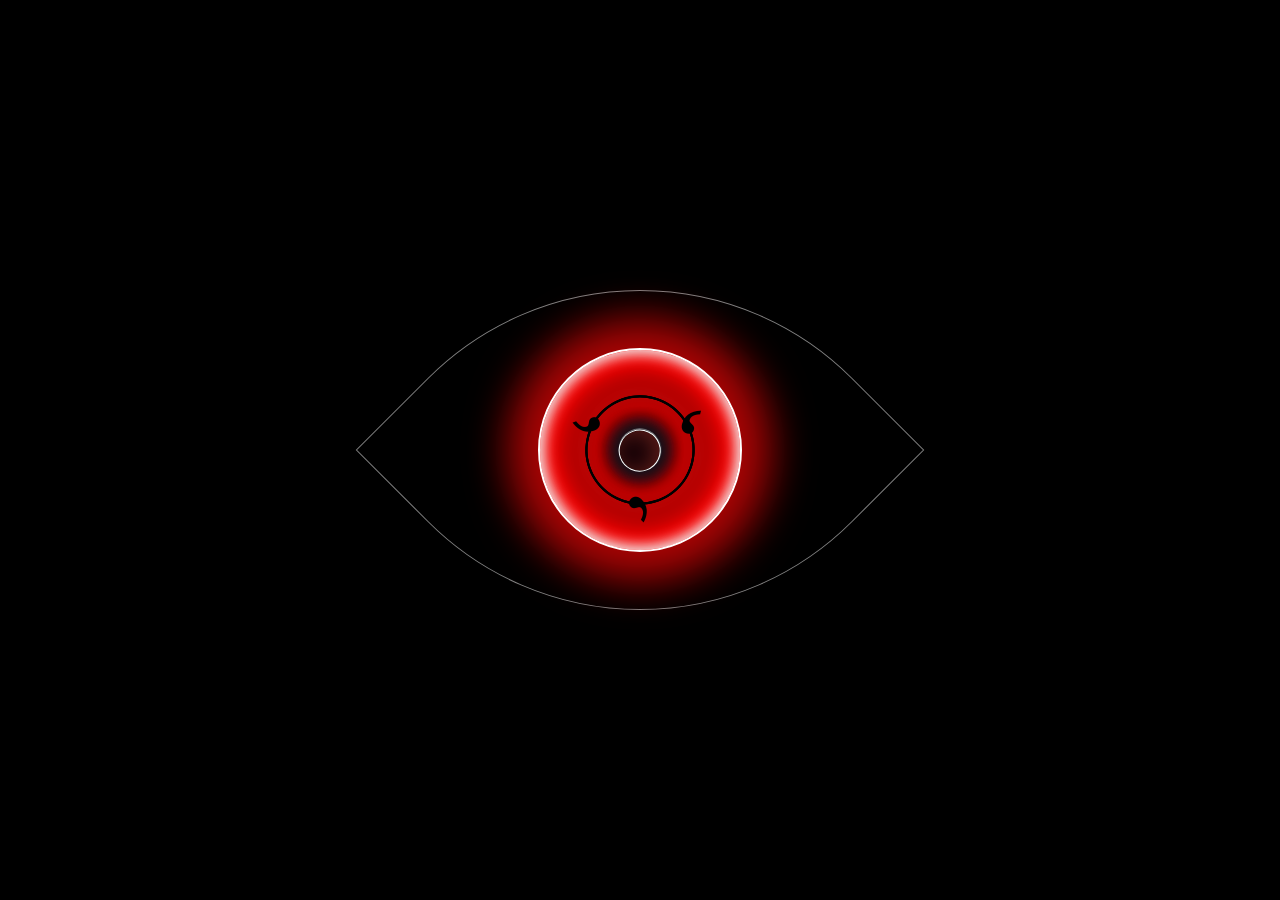
<file: Sharingan eye css/index.html>
<html lang="en">
  <head>
    <meta charset="UTF-8" />
    <meta http-equiv="X-UA-Compatible" content="IE=edge" />
    <meta name="viewport" content="width=device-width, initial-scale=1.0" />
    <title>Document</title>
  </head>
  <body>
    <div class="sharingan">
      <div class="circle">
        <div class="comma">,</div>
        <div class="comma">,</div>
        <div class="comma">,</div>
      </div>
      
    </div>
  </body>
  <style>
    body {
      display: grid;
      place-items: center;
      background: #000;
    }
    .circle {
  display: flex; 
  justify-content: space-between;
  align-items: center;
  width: 200px;
  height: 200px;
  position: relative;
  border: 2px solid white;
  border-radius: 50%;
  background: red;
  animation: rotate 5s linear infinite;
  box-shadow: rgba(237, 232, 232, 0.965) 0px 0px 13px 5px inset, rgba(241, 6, 6, 0.7) 0px 0px 40px 30px, rgba(251, 4, 4, 0.933) 0px -2px 6px 50px inset;
}
.sharingan{
  height: 400px;
  width: 400px;
  display: grid;
  place-items: center;
  border: 1px solid gray;
  border-radius: 0px 300px 0px 300px;
  transform: rotate(135deg);
}
.comma {
  width: 105px;
  height: 105px;
  border-radius: 50%;
  border: 2px solid black;
  position: absolute;
  top: 50%;
  left: 50%;
  transform: translate(-50%, -50%) rotate(180deg); 
  font-size: 100px;
}
.comma::after{
  position: absolute;
  content: '';
  top: 50%;
  left: 50%;
  transform: translate(-50%,-50%);
  height: 40px;
  width: 40px;
  border-radius: 50%;
  background: #000;
  border: 1px solid white;
  box-shadow: rgba(17, 17, 26, 0.8) 0px 0px 16px 5px, rgba(17, 17, 26, 0.1) 0px 0px 8px 15px, rgba(11, 11, 14, 0.1) 0px 0px 16px 56px, rgba(107, 34, 29, 0.8) 0px 6px 20px inset, rgba(17, 17, 26, 0.1) 0px 0px 8px 24px inset, rgba(228, 11, 40, 0.1) 0px 0px 10px 20px inset;
}
@keyframes rotate {
  0% {
    transform:rotate(0deg);
  }
  100% {
    transform:rotate(360deg);
  }
}

.comma:nth-child(2) {
  transform: translate(-50%, -50%) rotate(60deg);
}

.comma:nth-child(3) {
  transform: translate(-50%, -50%) rotate(295deg);
}

  </style>
</html>
</file>
